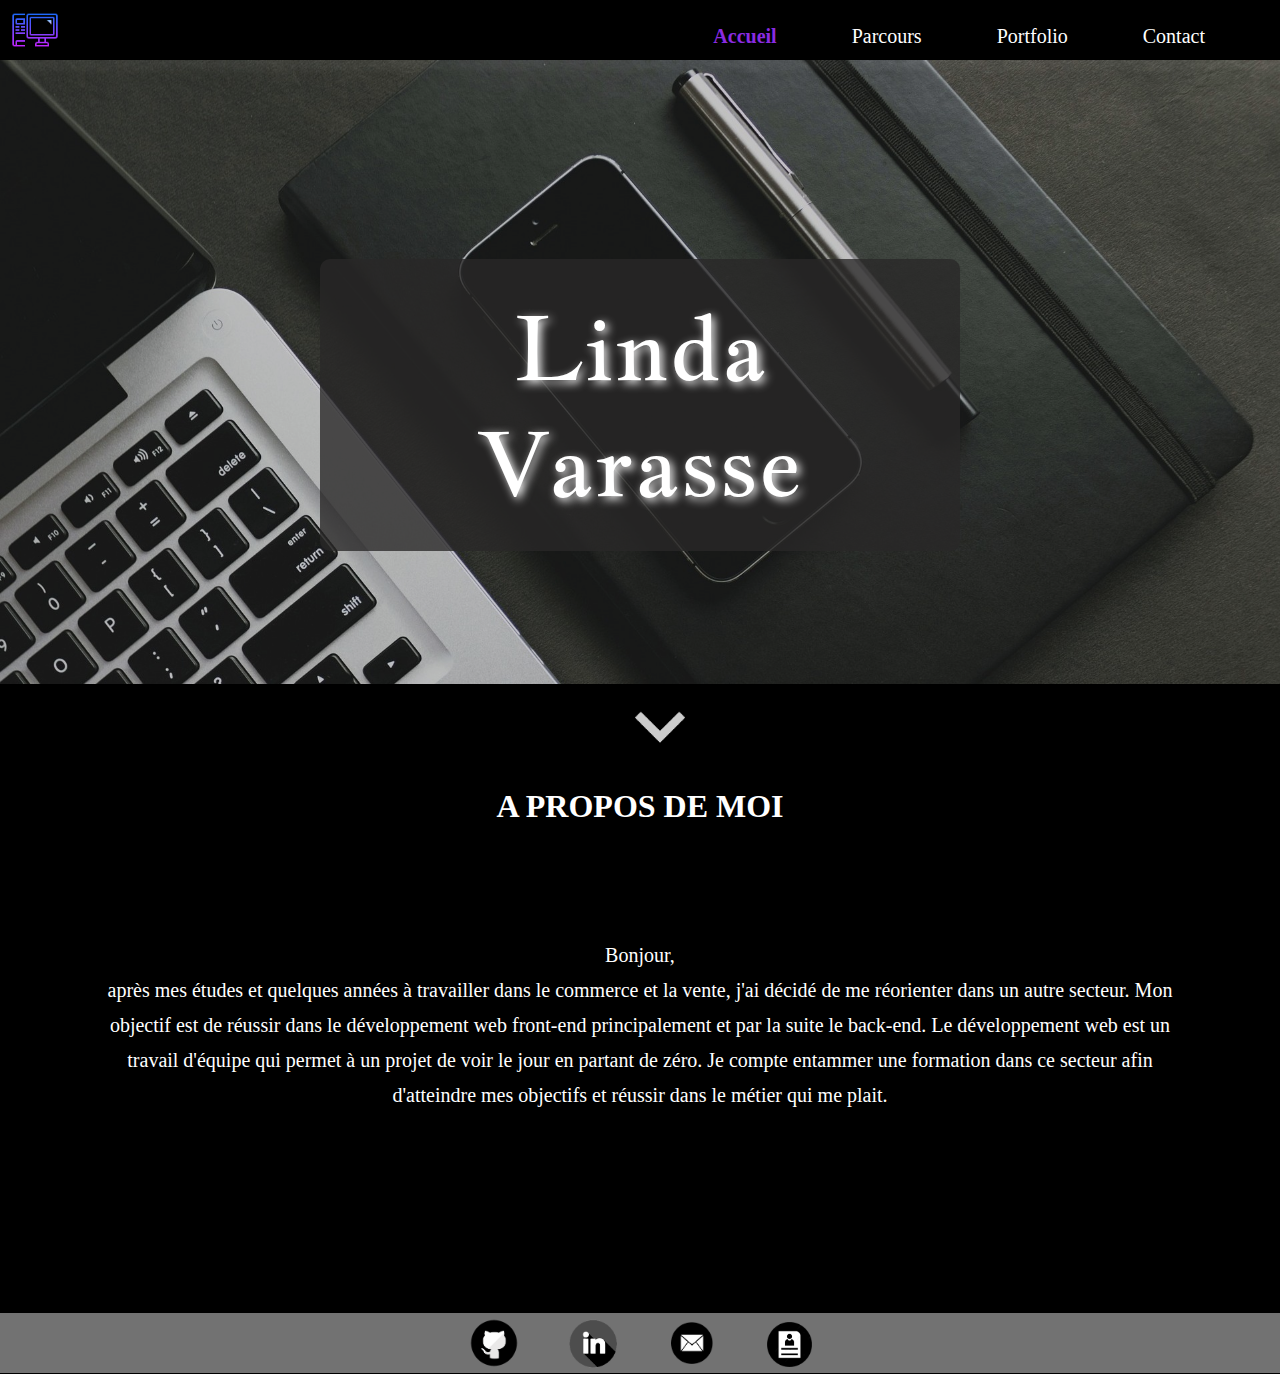
<file: index.html>
<!DOCTYPE html>
<html lang="fr">
<head>
    <meta charset="UTF-8">
    <meta http-equiv="X-UA-Compatible" content="IE=edge">
    <meta name="viewport" content="width=device-width, initial-scale=1.0">
    <link rel="stylesheet" href="index.css">
    <link href="https://fonts.googleapis.com/css2?family=Jacques+Francois&display=swap" rel="stylesheet">
    <link rel="shortcut icon" type="image/png" href="image/logo2.png"/>
    <title>Accueil</title>
</head>
<body>
    <header>
        <nav class="Navbar">
            <img src="image/logo.png" alt="logo">
            <div class="menu">
                <ul>
                    <li class="Accueil"> <a href="#">Accueil</a></li>
                    <li class="Parcours"><a href="Parcours.html">Parcours</a></li>
                    <li class="Portfolio"><a href="">Portfolio</a></li>
                    <li class="Contact"><a href="Contact.html">Contact</a></li>
                </ul>
            </div>
            <img src="image/menu-hamburger.png" alt="menu-hamburger" class="menu_hamburger">
        </nav>
    </header>
    <section>
        <div class="box">
            <img src="image/Accueil1.jpg" alt="image d'acceuil">
            <div class="arrow">
                <img src="image/arrow.png" alt="flèche pour descendre">
            </div>
            <div class="nom">
                <h1>Linda Varasse</h1>
            </div>
        </div> 
    </section>
    <section>
        <div class="box2">
            <h2>A propos de moi</h2>
            <p>Bonjour, <br> après mes études et quelques années à travailler dans le commerce et la vente, j'ai décidé de me réorienter dans un autre secteur. Mon objectif est de réussir dans le développement web front-end principalement et par la suite le back-end. Le développement web est un travail d'équipe qui permet à un projet de voir le jour en partant de zéro. Je compte entammer une formation dans ce secteur afin d'atteindre mes objectifs et réussir dans le métier qui me plait. 
            </p>
        </div>
    </section>
    <footer>
            <div class="contact">
                <div class="github">
                    <a href="https://github.com/Linda-Varasse" ><img src="image/logo_github.png" alt="logo github"></a>
                </div>
                <div class="linkedin">
                    <a href="https://www.linkedin.com/in/linda-varasse-054348182/"> <img src="image/linkedin.png" alt="logo linkedin"></a>
                </div>
                <div class="mail">
                    <a href="mailto:Linda.varasse@outlook.fr"><img src="image/logo_mail.png" alt="logo mail"></a>
                </div>
                <div class="formation">
                    <a href="image/Linda Varasse - CV .pdf" target="_blank"><img src="image/formation.png" alt="logo formation"></a>
                </div>
            </div>
    </footer>
</body>
<script>
    const menuHamburger = document.querySelector(".menu_hamburger")
    const navLinks = document.querySelector(".menu")

    menuHamburger.addEventListener('click',()=>{
    navLinks.classList.toggle('mobile-menu')
    })
 </script>
 <script>
    const btn = document.querySelector('.arrow');

btn.addEventListener('click', () => {

    window.scrollTo({
        top: 1000,
        left: 0,
        behavior: "smooth"
    })

})
 </script>
</html>
</file>
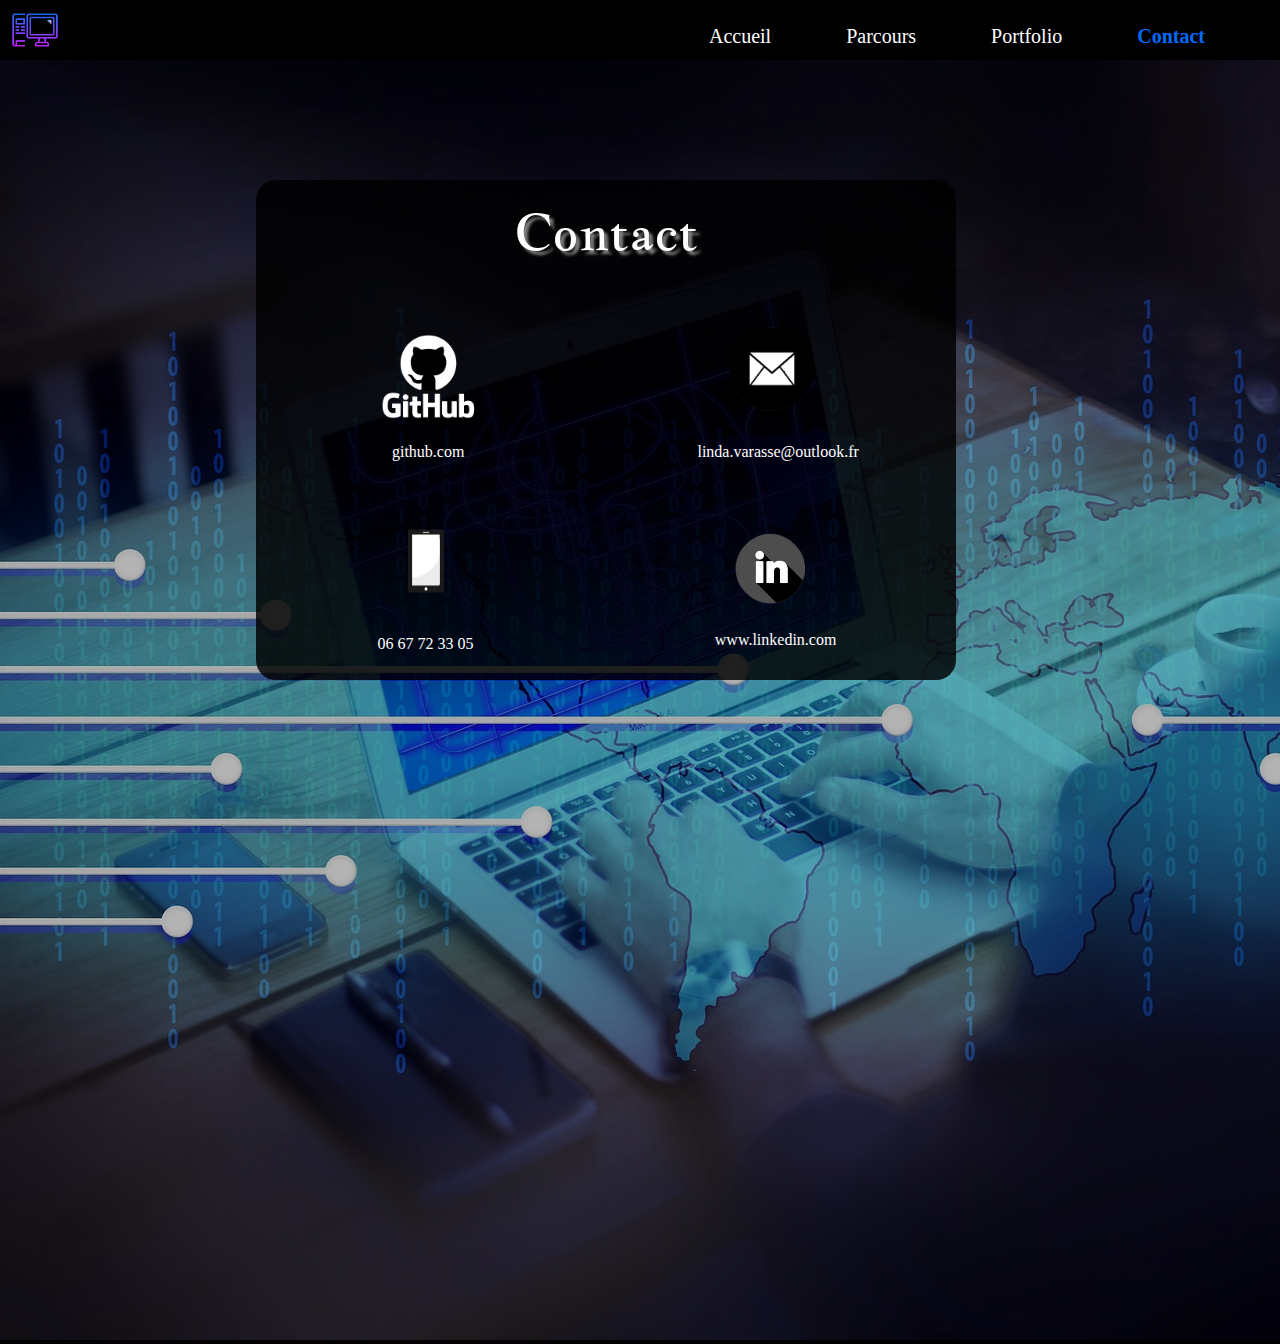
<file: Contact.html>
<!DOCTYPE html>
<html lang="fr">
<head>
    <meta charset="UTF-8">
    <meta http-equiv="X-UA-Compatible" content="IE=edge">
    <meta name="viewport" content="width=device-width, initial-scale=1.0">
    <link rel="stylesheet" href="Contact/Contact.css">
    <link href="https://fonts.googleapis.com/css2?family=Jacques+Francois&display=swap" rel="stylesheet">
    <link rel="shortcut icon" type="image/png" href="image/logo2.png"/>
    <title>Contact</title>
</head>
<body>
    <header>
        <nav class="Navbar">
            <img src="image/logo.png" alt="logo">
            <div class="menu">
                <ul>
                    <li class="Accueil"> <a href="index.html">Accueil</a></li>
                    <li class="Parcours"><a href="Parcours.html">Parcours</a></li>
                    <li class="Portfolio"><a href="">Portfolio</a></li>
                    <li class="Contact"><a href="Contact.html">Contact</a></li>
                </ul>
            </div>
            <img src="image/menu-hamburger.png" alt="menu-hamburger" class="menu_hamburger">
        </nav>
    </header>
    <div class="background">
        <img src="image/Background 4.jpg" alt="Background">
    </div>
    <section>
        <div class="box">
            <div class="titre">
                <h1>Contact</h1>
            </div>
            <div class="box2">
                <div class="github">
                    <a href="https://github.com/Linda-Varasse" target="_blank">
                        <img src="image/Github.png" alt="logo github"> 
                        <p>github.com</p>
                    </a>
                <div class="mail">
                    <a href="mailto:Linda.varasse@outlook.fr" target="_blank">
                        <img src="image/logo_mail.png" alt="logo mail">
                        <p>linda.varasse@outlook.fr</p>
                    </a>
                </div>
            </div>
                 <div class="box3">
                    <div class="tel">
                        <a href="tel:+33667723305">
                        <img src="image/logo_tel.png" alt="logo telephone">
                        <p>06 67 72 33 05</p>
                        </a>
                    </div>
                    <div class="linkedin">
                        <a href="https://www.linkedin.com/in/linda-varasse-054348182/" target="_blank">
                        <img src="image/linkedin.png" alt="logo linkedin">
                        <p>www.linkedin.com</p>
                        </a>
                    </div>
                </div>
            </div>
        </div>
    </section>
</body>
<script>
    const menuHamburger = document.querySelector(".menu_hamburger")
    const navLinks = document.querySelector(".menu")

    menuHamburger.addEventListener('click',()=>{
    navLinks.classList.toggle('mobile-menu')
    })
 </script>
</html>
</file>
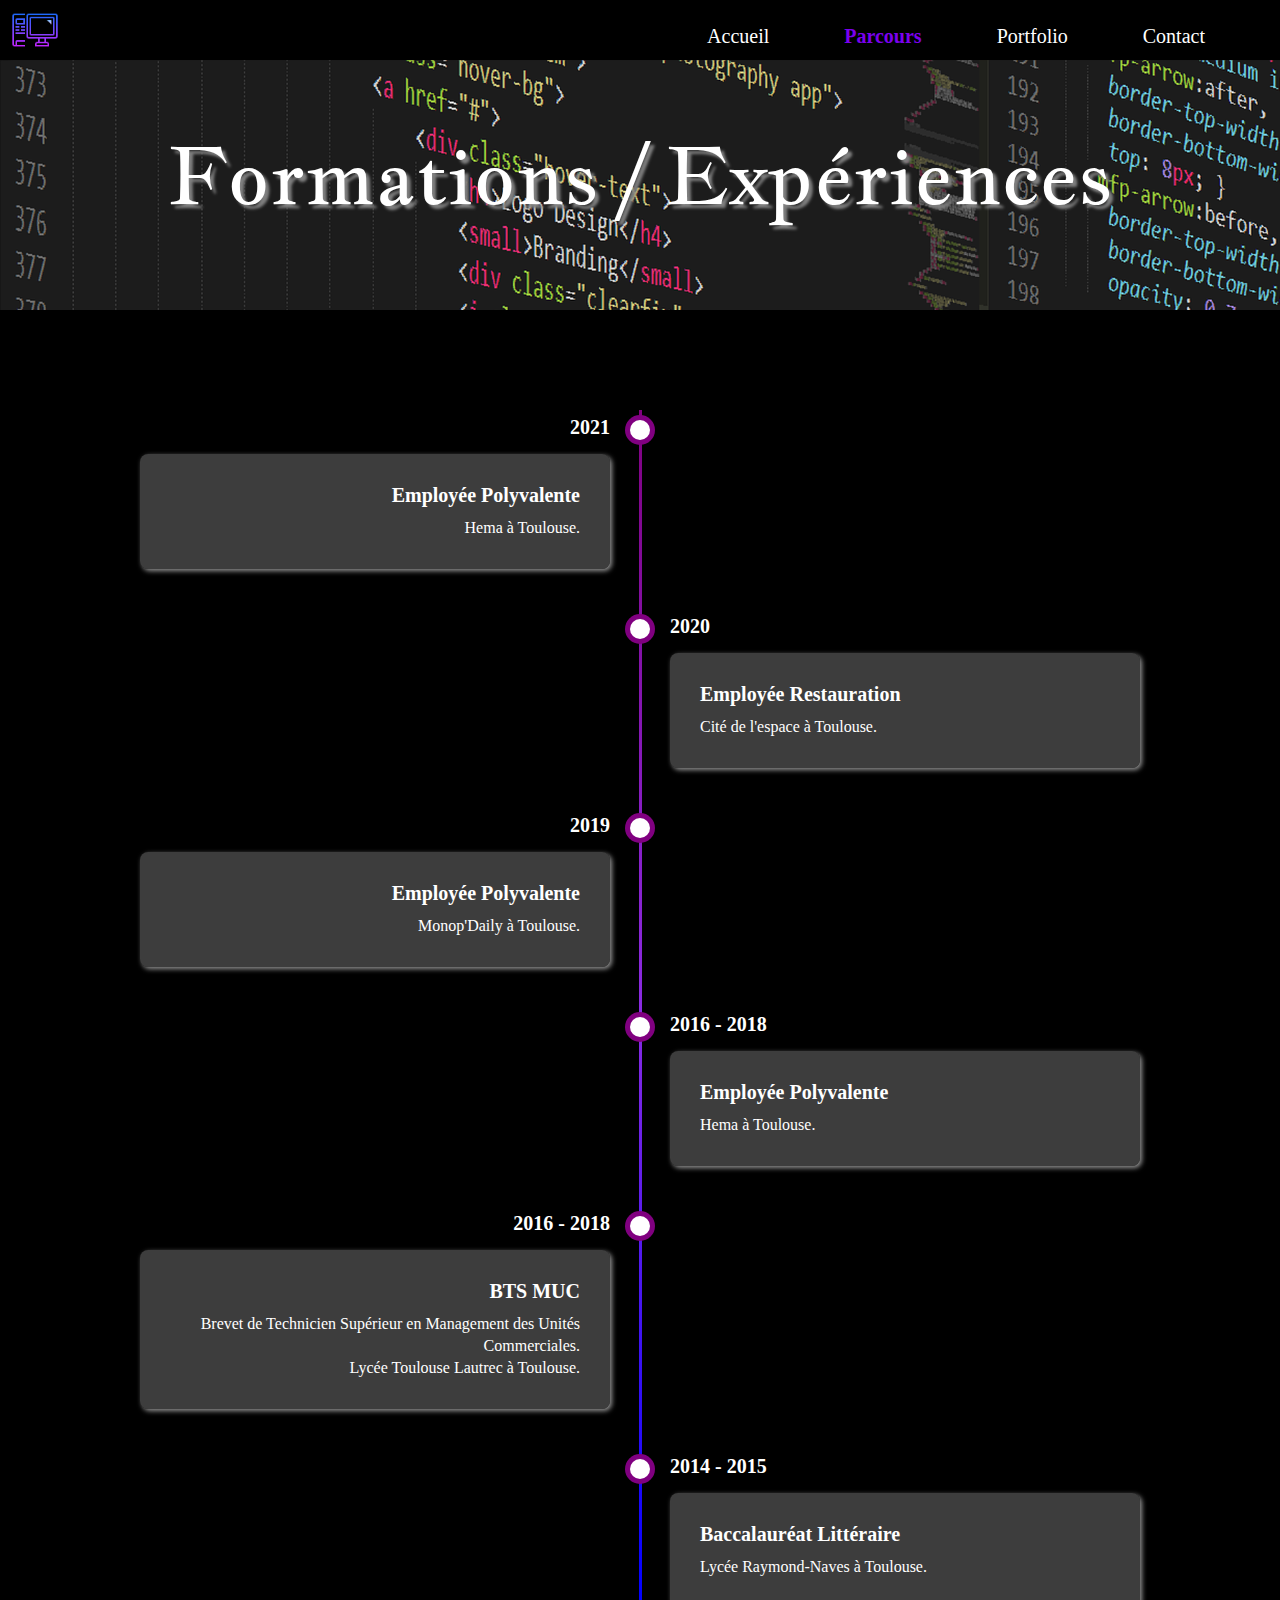
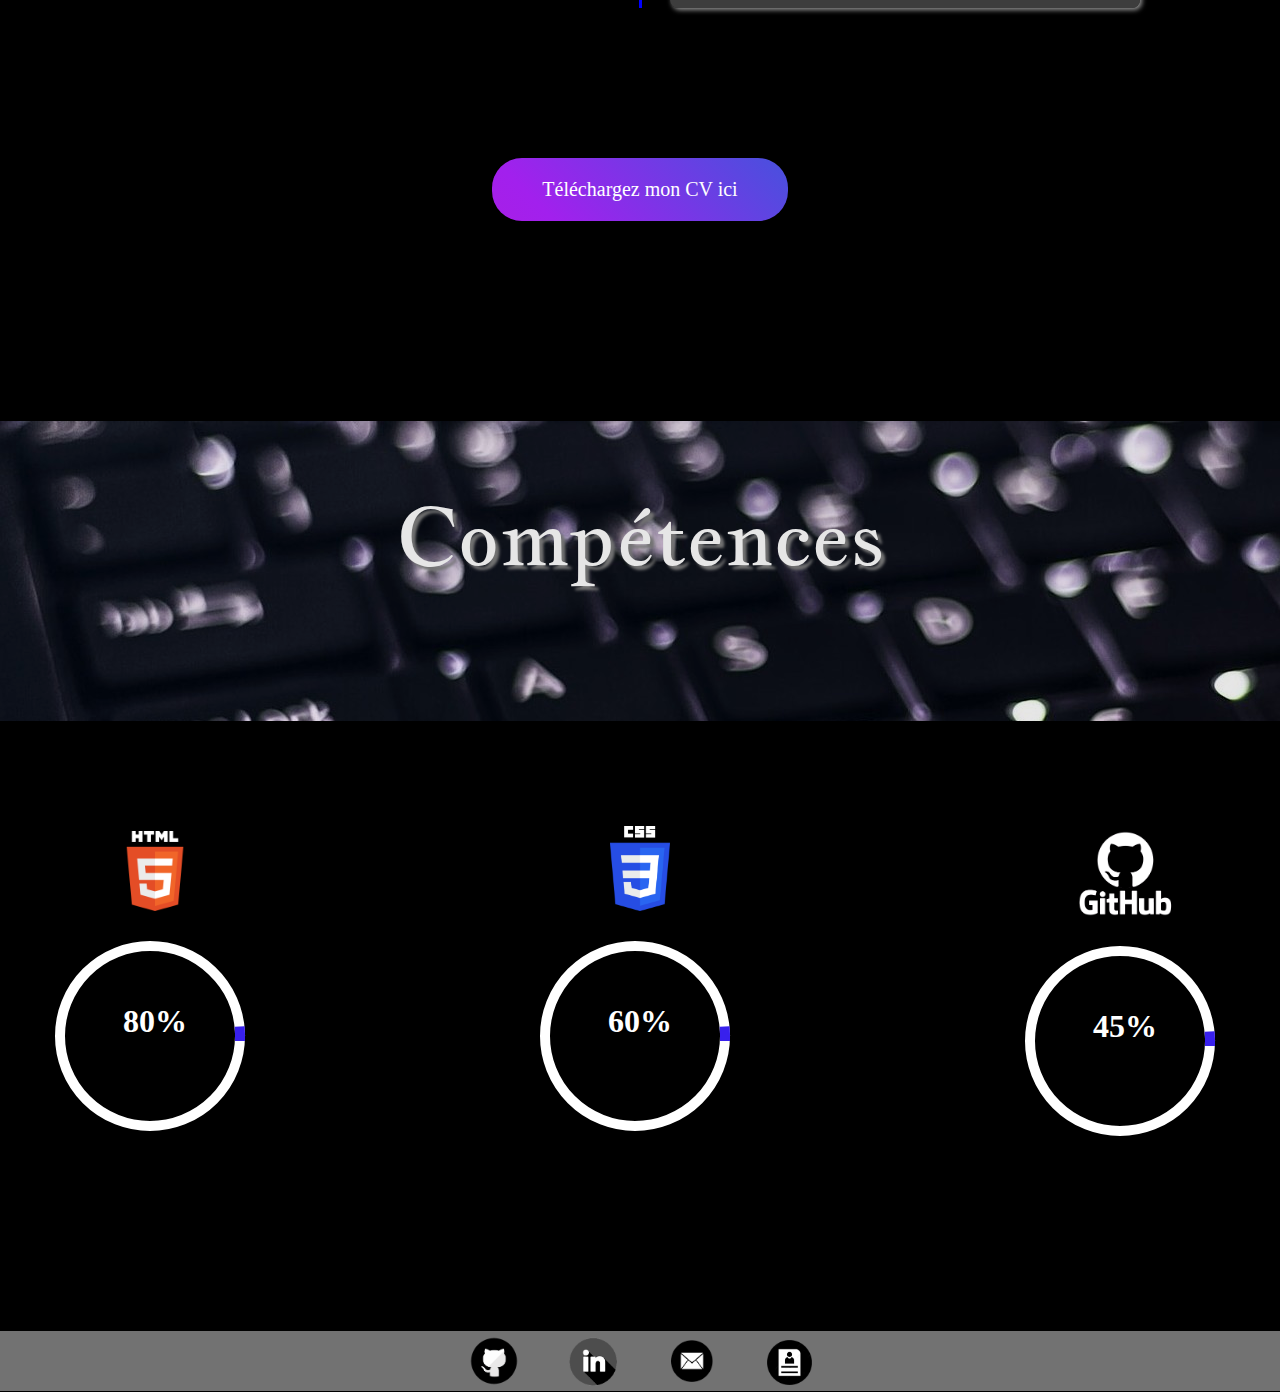
<file: Parcours.html>
<!DOCTYPE html>
<html lang="fr">
<head>
    <meta charset="UTF-8">
    <meta http-equiv="X-UA-Compatible" content="IE=edge">
    <meta name="viewport" content="width=device-width, initial-scale=1.0">
    <link rel="stylesheet" href="Parcours/Parcours.css">
    <link href="https://fonts.googleapis.com/css2?family=Jacques+Francois&display=swap" rel="stylesheet">
    <link rel="shortcut icon" type="image/png" href="image/logo2.png"/>
    <title>Parcours</title>
</head>
<body>
    <header>
        <nav class="Navbar">
            <img src="image/logo.png" alt="logo">
            <div class="menu">
                <ul>
                    <li class="Accueil"> <a href="index.html">Accueil</a></li>
                    <li class="Parcours"><a href="Parcours.html">Parcours</a></li>
                    <li class="Portfolio"><a href="">Portfolio</a></li>
                    <li class="Contact"><a href="Contact.html">Contact</a></li>
                </ul>
            </div>
            <img src="image/menu-hamburger.png" alt="menu-hamburger" class="menu_hamburger">
        </nav>
    </header>
    <section>
       <div class="box">
            <h2>Formations / Expériences</h2>
       </div>
    </section>
    <section class="timeline-section">
        <div class="timeline-items">
            <div class="timeline-item">
                <div class="timeline-dot"></div>
                <div class="timeline-dot2"></div>
                <div class="timeline-date">2021</div>
                <div class="timeline-content">
                    <h3>Employée Polyvalente</h3>
                    <p>Hema à Toulouse.</p>
                </div>
            </div>
            <div class="timeline-item">
                <div class="timeline-dot"></div>
                <div class="timeline-dot2"></div>
                <div class="timeline-date">2020</div>
                <div class="timeline-content">
                    <h3>Employée Restauration</h3>
                    <p>Cité de l'espace à Toulouse. </p>
                </div>
            </div>
            <div class="timeline-item">
                <div class="timeline-dot"></div>
                <div class="timeline-dot2"></div>
                <div class="timeline-date">2019</div>
                <div class="timeline-content">
                    <h3>Employée Polyvalente</h3>
                    <p>Monop'Daily à Toulouse. </p>
                </div>
            </div>
            <div class="timeline-item">
                <div class="timeline-dot"></div>
                <div class="timeline-dot2"></div>
                <div class="timeline-date">2016 - 2018</div>
                <div class="timeline-content">
                    <h3>Employée Polyvalente </h3>
                    <p>Hema à Toulouse. </p>
                </div>
            </div>
            <div class="timeline-item">
                <div class="timeline-dot"></div>
                <div class="timeline-dot2"></div>
                <div class="timeline-date">2016 - 2018</div>
                <div class="timeline-content">
                    <h3>BTS MUC</h3>
                    <p>Brevet de Technicien Supérieur en Management des Unités Commerciales. <br>Lycée Toulouse Lautrec à Toulouse.</p>
                </div>
            </div>
            <div class="timeline-item">
                <div class="timeline-dot"></div>
                <div class="timeline-dot2"></div>
                <div class="timeline-date">2014 - 2015</div>
                <div class="timeline-content">
                    <h3>Baccalauréat Littéraire</h3>
                    <p>Lycée Raymond-Naves à Toulouse.</p>
                </div>
            </div>
        </div>
    </section> 
    <section>
        <div class="button">
            <div class="btn">
                <a href="image/Linda Varasse - CV .pdf" download="Linda-Varasse-CV" target="_blank"><p>Téléchargez mon CV ici</p></a>
            </div>
    </div>
    </section>
    <section>
        <div class="competences">
            <h2>Compétences</h2>
        </div>
    </section>
    <section>
        <div class="cercle-competence">
            <div class="cercle-html">
                <img class="l1" src="image/HTML.png" alt="logo html">
                <svg>
                    <circle cx="90px" cy="90px" r="90px"></circle>
                    <circle cx="90px" cy="90px" r="90px"></circle>
                </svg>
                <h4>80%</h4>
            </div>
            <div class="cercle-css">
                <img class="l2" src="image/CSS.png" alt="logo css">
                <svg>
                    <circle cx="90px" cy="90px" r="90px"></circle>
                    <circle cx="90px" cy="90px" r="90px"></circle>
                </svg>
                <h4>60%</h4>
            </div>
            <div class="cercle-github">
                <img class="l3" src="image/Github.png" alt="logo github">
                <svg>
                    <circle cx="90px" cy="90px" r="90px"></circle>
                    <circle cx="90px" cy="90px" r="90px"></circle>
                </svg>
                <h4>45%</h4>
            </div>
        </div>
    </section>
     <footer>
            <div class="contact">
                <div class="github">
                    <a href="https://github.com/Linda-Varasse"><img src="image/logo_github.png" alt="logo github"></a>
                </div>
                <div class="linkedin">
                    <a href="https://www.linkedin.com/in/linda-varasse-054348182/"> <img src="image/linkedin.png" alt="logo linkedin"></a>
                </div>
                <div class="mail">
                    <a href="mailto:Linda.varasse@outlook.fr"><img src="image/logo_mail.png" alt="logo mail"></a>
                </div>
                <div class="formation">
                    <a href="image/Linda Varasse - CV .pdf" target="_blank"><img src="image/formation.png" alt="logo formation"></a>
                </div>
            </div>
    </footer> 
</body>
<script>
    const menuHamburger = document.querySelector(".menu_hamburger")
    const navLinks = document.querySelector(".menu")

    menuHamburger.addEventListener('click',()=>{
    navLinks.classList.toggle('mobile-menu')
    })
 </script>
</html>
</file>
<file: index.css>
*{
    margin: 0;
}
body{
    background-color: black;
}
.Navbar img{
    position: absolute;
    height: 50px;
    width: 50px;
    margin: 5px;
    margin-left: 10px;
}
.Navbar{
    z-index: 1;
    height: 60px;
    width: 100%;
    background-color: black;
    box-shadow: 10px 10px 5px rgb(40, 40, 40);
}
.Navbar ul{
    display: flex;
    flex-direction: row;
    justify-content: flex-end;
}
.Navbar ul li{
    margin-top: 25px;
    margin-right: 75px;
    list-style: none;
    font-size: 20px;
}
.Navbar .Accueil a{
    color: blueviolet;
    pointer-events: none;
    font-weight: bold;
}
.Navbar ul li a{
    color: white;
    text-decoration: none;
}

.Navbar .Parcours a:hover{
    color: rgb(123, 0, 238);
    font-weight: bold;
}
.Navbar .Portfolio a:hover{
    color: rgb(40, 26, 196);
    font-weight: bold;
}
.Navbar .Contact a:hover{
    color: rgb(0, 106, 255);
    font-weight: bold;
}

.Navbar .menu_hamburger{
    width: 35px;
    position: absolute;
    right: 20px;
    display: none;
}
.box img{
    max-width: 100%;
    height: auto;
    position: relative;
    opacity: 0.8;
}
.nom{
    position: absolute;
    box-sizing: border-box;
    border-radius: 10px;
    background-color: rgba(41, 40, 40, 0.782);
    padding: 30px;
    display: flex;
    top: 45%;
    left: 50%;
    transform: translate(-50%, -50%);
}
.nom h1{
    text-align: center;
    font-size: 7vw;
    font-family: 'Jacques Francois', serif;
    font-weight: 100;
    color: white;
    text-shadow: 3px 3px 10px white;
}
.arrow{
    position: absolute;
    margin: 20px;
    top: 80%;
    left: 50%;
    transform: translate(-50%,-70%);
}
.arrow img{
    width: 50px;
    height: auto;
    cursor: pointer;
    transition: transform .5s;
}
.arrow img:hover{
    -ms-transform: scale(1.5); 
    -webkit-transform: scale(1.5); 
    transform: scale(1.5);
}
@media screen and (min-width:1550px) {
    .nom{
        position: absolute;
        box-sizing: border-box;
        border-radius: 10px;
        background-color: rgba(41, 40, 40, 0.782);
        padding: 30px;
        display: flex;
        top: 50%;
        left: 50%;
        transform: translate(-50%, -50%);
    }
    .arrow{
        position: absolute;
        margin: 20px;
        top: 80%;
        left: 50%;
        transform: translate(-50%,-70%);
    }
}
@media screen and (max-width: 1200px){
   .arrow{
    display: none;
   }
}

@media screen and (max-width: 950px){
    .Navbar .Accueil a{
        color: blueviolet;
        pointer-events: none;
        font-weight: bold;
    }
    .Navbar .menu{
         z-index: 1;
        position: absolute;
        background-color: rgba(58, 56, 56, 0.597);
        backdrop-filter: blur(4px);
        width: 100%;
        height: 100vh;
        display: flex;
        justify-content: center;
        align-items: center;
        margin-left: -100%;
        transition: all 1s ease;
    }
    .Navbar ul{
        display: flex;
        flex-direction: column;
    }
    .Navbar .menu_hamburger{
        display: block;
        z-index: inherit;
    }
    .Navbar ul li{
        margin: 30px 0px;
    }
    .Navbar ul li a{
        font-size: 25px;
    }
    .menu.mobile-menu{
        margin-left: 0px;
    }
    .nom{
        top: 30%;
        left: 50%;
    }
    .arrow{
        display: none;
       }
}

.box2{
    margin-top: 100px;
    display: flex;
    flex-direction: column;
    text-align: center;
}
.box2 h2{
    color: white;
    font-size: 2em;
    height: 50px;
    text-transform: uppercase;
}

.box2 p{
    color: white;
    font-size: 20px;
    padding:100px;
    line-height: 35px;
}
footer{
    width: 100%;
    height: 60px;
    background-color: rgba(132, 132, 132, 0.862);
    margin-top: 100px;
}
footer .contact{
    display: flex;
    justify-content: center;
    padding-top: 5px;
}
footer .contact .github img{
    width: 50px;
    height: auto;
    margin-right: 50px;
    transition: transform .5s;
}
footer .contact .linkedin img{
    width: 48px;
    height: auto;
    transition: transform .5s;
}
footer .contact .mail img{
    width: 50px;
    height: auto;
    margin-left: 50px;
    transition: transform .5s;
}
footer .contact .formation img{
    width: 45px;
    height: auto;
    padding-top: 4px;
    margin-left: 50px;
    transition: transform .5s;
}
footer img:hover{
    -ms-transform: scale(1.2); 
    -webkit-transform: scale(1.2); 
    transform: scale(1.2);
}
@media screen and (max-width: 600px){
    .Navbar .Accueil a{
        color: blueviolet;
        pointer-events: none;
        font-weight: bold;
    }
    .Navbar .menu{
         z-index: 1;
        position: absolute;
        background-color: rgba(58, 56, 56, 0.597);
        backdrop-filter: blur(4px);
        width: 100%;
        height: 100vh;
        display: flex;
        justify-content: center;
        align-items: center;
        margin-left: -100%;
        transition: all 1s ease;
    }
    .Navbar ul{
        display: flex;
        flex-direction: column;
    }
    .Navbar .menu_hamburger{
        display: block;
        z-index: inherit;
    }
    .Navbar ul li{
        margin: 30px 0px;
    }
    .Navbar ul li a{
        font-size: 25px;
    }
    .menu.mobile-menu{
        margin-left: 0px;
    }
    .nom{
        top: 20%;
    }
    .nom h1{
        font-size: 4vw;
    }
    .arrow{
        display: none;
    }
}
@media screen and (min-height:950px) {
    .box img{
        max-width: 100%;
        height: auto;
        position: relative;
        opacity: 0.8;
    }
    .nom{
        position: absolute;
        box-sizing: border-box;
        border-radius: 10px;
        background-color: rgba(41, 40, 40, 0.782);
        padding: 30px;
        display: flex;
        top: 25%;
        left: 50%;
        transform: translate(-50%, -50%);
    }
    .nom h1{
        text-align: center;
        font-size: 7vw;
        font-family: 'Jacques Francois', serif;
        font-weight: 100;
        color: white;
        text-shadow: 3px 3px 10px white;
    }
}
</file>
<file: Contact/Contact.css>
*{
    margin: 0;
    overflow: hidden;
}
.background{
    width: 100%;
    height: auto;
    opacity: 0.7;
}
body{
    height: 100%;
    background-color: black;
    overflow: hidden;
}
.Navbar img{
    position: absolute;
    height: 50px;
    width: 50px;
    margin: 5px;
    margin-left: 10px;
}
.Navbar{
    z-index: 1;
    height: 60px;
    width: 100%;
    background-color: black;
    box-shadow: 10px 10px 5px rgb(40, 40, 40);
}
.Navbar ul{
    display: flex;
    flex-direction: row;
    justify-content: flex-end;
}
.Navbar ul li{
    margin-top: 25px;
    margin-right: 75px;
    list-style: none;
    font-size: 20px;
}
.Navbar .Contact a{
    color: rgb(0, 106, 255);
    pointer-events: none;
    font-weight: bold;
}
.Navbar ul li a{
    color: white;
    text-decoration: none;
}

.Navbar .Parcours a:hover{
    color: rgb(123, 0, 238);
    font-weight: bold;
}
.Navbar .Portfolio a:hover{
    color: rgb(40, 26, 196);
    font-weight: bold;
}
.Navbar .Accueil a:hover{
    color: blueviolet;
    font-weight: bold;
}
.Navbar .menu_hamburger{
    width: 35px;
    position: absolute;
    right: 20px;
    display: none;
}
@media screen and (max-width: 800px){
    .Navbar .menu{
         z-index: 1;
        position: absolute;
        background-color: rgba(58, 56, 56, 0.597);
        backdrop-filter: blur(4px);
        width: 100%;
        height: 100vh;
        display: flex;
        justify-content: center;
        align-items: center;
        margin-left: -100%;
        transition: all 1s ease;
    }
    .Navbar ul{
        display: flex;
        flex-direction: column;
    }
    .Navbar .menu_hamburger{
        display: block;
        z-index: inherit;
    }
    .Navbar ul li{
        margin: 30px 0px;
    }
    .Navbar ul li a{
        font-size: 25px;
    }
    .menu.mobile-menu{
        margin-left: 0px;
    }
    .nom{
        top: 30%;
        left: 50%;
    }
}
.box{
    width:700px;
    height: 500px;
    background-color: rgba(0, 0, 0, 0.823);
    border-radius: 20px;
    position: absolute;
    top: 20%;
    left: 40%;
}
.titre h1{
    top: 0%;
    text-shadow: 4px 4px 3px grey;
    color: white;
    display: flex;
    justify-content: center;
    padding-top: 20px;
    font-size: 50px;
    font-family: 'Jacques Francois', serif;
    font-weight: 200;
}
.box2{
    margin-top: 40px;
}
.github{
    display: flex;
    justify-content: space-around;
}
.github img{
    width: 150px;
    height: auto;
    transition: all 1s ease;
    padding-top: 30px;
}

.mail img{
    width: 100px;
    height: auto;
    transition: all 1s ease;
    padding-left: 25px;
    padding-top: 15px;
}

.tel img{
    width: 100px;
    height: auto;
    transition: all 1s ease;
}
.linkedin img{
    padding-top: 20px;
    width: 70px;
    height: auto;
    transition: all 1s ease;
    padding-left: 20px;
}

.box3{
    margin-bottom: 30px;
    margin-top: 50px;
    display: flex;
    justify-content: space-around;
}
.box img:hover{
    -ms-transform: scale(1.2); 
    -webkit-transform: scale(1.2); 
    transform: scale(1.2);
}
.box a{
    text-decoration: none;
    color: white;
}
.box p {
    padding-top: 20px;
    display: flex;
    justify-content: center;
    vertical-align: top;
}
@media screen and (max-width:1300px) {
    .box{
    width:700px;
    height: 500px;
    background-color: rgba(0, 0, 0, 0.823);
    border-radius: 20px;
    position: absolute;
    top: 20%;
    left: 20%;
    }
    body{
        overflow-x: hidden;
        overflow-y: hidden;
    }
}
@media  screen and (max-width:900px) {
    .box{
        width:500px;
        height: 500px;
        background-color: rgba(0, 0, 0, 0.823);
        border-radius: 20px;
        position: absolute;
        top: 20%;
        left: 20%;
        }
    .box2{
            margin-top: 40px;
        }
    .github{
            display: flex;
            justify-content: space-between;
            padding-left: 40px;
            padding-right: 40px;
        }
    .box3{
            margin-bottom: 30px;
            margin-top: 50px;
            display: flex;
            justify-content: space-between;
            padding-left: 60px;
            padding-right: 40px;
        }
    body{
            overflow-x: hidden;
            overflow-y: hidden;
    }
}
@media screen and (max-width:650px) {
    .box{
        width:500px;
        height: 500px;
        background-color: rgba(0, 0, 0, 0.823);
        border-radius: 20px;
        position: absolute;
        top: 20%;
        left: 5%;
        }
    .box2{
            margin-top: 40px;
        }
    .github{
            display: flex;
            justify-content: space-between;
            padding-left: 40px;
            padding-right: 40px;
        }
    .box3{
            margin-bottom: 30px;
            margin-top: 50px;
            display: flex;
            justify-content: space-between;
            padding-left: 60px;
            padding-right: 40px;
        }
        body{
            overflow-x: hidden;
            overflow-y: hidden;
        }
    
}
@media screen and (max-width:550px) {
    .body{
        overflow-y: hidden;
    }
    .box{
        width:350px;
        height: 500px;
        background-color: rgba(0, 0, 0, 0.823);
        border-radius: 20px;
        position: absolute;
        top: 20%;
        left: 5%;
        }
    .box2{
            margin-top: 40px;
        }
    .github{
            display: flex;
            justify-content: space-between;
            padding-left: 25px;
            padding-right: 30px;
        }
    .box3{
            margin-bottom: 30px;
            margin-top: 50px;
            display: flex;
            justify-content: space-between;
            padding-left: 50px;
            padding-right:50px;
        }
        .box p{
            display: none;
        }
        body{
            height: auto;
            overflow-x: hidden;
            overflow-y: hidden;
        }
}
</file>
<file: Parcours/Parcours.css>
*{
    margin: 0;
}
body{
    background-color: black;
    height: 100%;
}
/**Navbar**/
.Navbar img{
    position: absolute;
    height: 50px;
    width: 50px;
    margin: 5px;
    margin-left: 10px;
}
.Navbar{
    z-index: 1;
    height: 60px;
    width: 100%;
    background-color: black;
    box-shadow: 10px 10px 5px rgb(40, 40, 40);
}
.Navbar ul{
    display: flex;
    flex-direction: row;
    justify-content: flex-end;
}
.Navbar ul li{
    margin-top: 25px;
    margin-right: 75px;
    list-style: none;
    font-size: 20px;
}
.Navbar .Parcours a{
    color:  rgb(123, 0, 238);
    font-weight: bold;
    pointer-events: none;
}
.Navbar ul li a{
    color: white;
    text-decoration: none;
}

.Navbar .Contact a:hover{
    color: rgb(0, 106, 255);
    font-weight: bold;
}
.Navbar .Portfolio a:hover{
    color: rgb(40, 26, 196);
    font-weight: bold;
}
.Navbar .Accueil a:hover{
    color: blueviolet;
    font-weight: bold;
}
.Navbar .menu_hamburger{
    width: 35px;
    position: absolute;
    right: 20px;
    display: none;
}
/**responsive**/
@media screen and (max-width: 800px){
    .Navbar .menu{
         z-index: 1;
        position: absolute;
        background-color: rgba(58, 56, 56, 0.597);
        backdrop-filter: blur(4px);
        width: 100%;
        height: 100vh;
        display: flex;
        justify-content: center;
        align-items: center;
        margin-left: -100%;
        transition: all 1s ease;
    }
    .Navbar ul{
        display: flex;
        flex-direction: column;
    }
    .Navbar .menu_hamburger{
        display: block;
        z-index: inherit;
    }
    .Navbar ul li{
        margin: 30px 0px;
    }
    .Navbar ul li a{
        font-size: 25px;
    }
    .menu.mobile-menu{
        margin-left: 0px;
    }

}
/**Expériences et formations**/
.box {
    height: 250px;
    width: 100%;
    background-repeat: no-repeat;
    background-image: url("../image/Formation3.png");
}   
.box h2{
    color: white;
    font-size: 5em;
    font-family: 'Jacques Francois', serif;
    text-shadow: 4px 4px 3px grey;
    display: flex;
    justify-content: center;
    padding-top: 5%;
    font-weight: 200;
}
/** Responsive**/
@media screen and (max-width:950px) {
    .box h2{
        font-size: 50px;
    }
}
@media screen and (max-width:600px) {
    .box h2{
        display: flex;
        justify-content: center;
        text-align: center;
        padding-top: 10%;
    }
}
/** Timeline**/
.timeline-section{
    box-sizing: border-box;
    background-color: rgb(0, 0, 0);
    min-height: 100vh;
    padding: 100px 15px;
}
.timeline-items{
    max-width: 1000px;
    margin: auto;
    display: flex;
    flex-wrap: wrap;
    position: relative;
}
.timeline-items::before{
    content: '';
    position: absolute;
    width: 3px;
    height: 100%;
    /*background-color: purple;*/
    background: linear-gradient(purple, blueviolet, blue);
    left: calc(50% - 1px);
}
.timeline-item{
    margin-bottom: 40px;
    width: 100%;
    position: relative;
}
.timeline-item:last-child{
    margin-bottom: 0;
}
.timeline-item:nth-child(odd){
    padding-right: calc(50% + 30px);
    text-align: right;
}
.timeline-item:nth-child(even){
    padding-left: calc(50% + 30px);
}
.timeline-dot{
    height: 30px;
    width: 30px;
    background-color: purple;
    position: absolute;
    left: calc(50% - 15px);
    border-radius: 50%;
    top: 5px;
}
.timeline-dot2{
    height: 20px;
    width: 20px;
    background-color: rgb(255, 255, 255);
    position: absolute;
    left: calc(50% - 10px);
    border-radius: 50%;
    top: 10px;
}
.timeline-date{
    font-size: 20px;
    color: white;
    margin: 6px 0 15px;
    font-weight: 700;
}
.timeline-content{
    background-color: rgba(96, 96, 96, 0.633);
    box-shadow: 2px 2px 5px rgb(149, 149, 149);
    padding: 30px;
    border-radius: 8px;
}
.timeline-content h3{
    font-size: 20px;
    color: white;
    margin: 0 0 10px;
    text-transform: capitalize;
}
.timeline-content p{
    color: white;
    font-size: 16px;
    line-height: 22px;
}
/** Reponsive**/
@media screen and (max-width: 800px) {
    .timeline-items::before{
        left: 14px;
    }
    .timeline-item:nth-child(odd){
        padding-right: 0;
        text-align: left;
    }
    .timeline-item:nth-child(odd),
    .timeline-item:nth-child(even){
        padding-left: 37px;
    }    
    .timeline-dot{
        left: 0;
    }
    .timeline-dot2{
        left: 5px;
    }
}
/** bouton**/
.button{
    display: flex;
    justify-content: center;
    margin-top: 50px;
}
.btn a {
    text-decoration: none;
    color: white;
}
.btn p{
    color: white;
    font-size: 20px;
}
.btn {
    border: 0;
    background: transparent;
    position: relative;
    overflow: hidden;
    padding: 20px 50px;
    border-radius: 30px;
    cursor: pointer;
    box-shadow: 0px -0px 0px 0px rgba(143, 64, 248, .5), 0px 0px 0px 0px rgba(39, 200, 255, .5);
    transition: all .2s;
}
.btn::after{
    content: '';
    width:400px;
    height: 400px;
    background: linear-gradient(225deg, #2762d8 0%, #a220ed 50%, #bd1ac8 100%);
    position: absolute;
    top: -50px;
    left: -50px;
    z-index: -1;
    transition: all .5s;
}

.btn:hover::after{
    transform: rotate(150deg);
}
.btn:hover{
    transform: translate(0, -6px);
    box-shadow: 10px -10px 25px 0 rgba(143, 64,248,0.25), -10px 10px 25px 0px rgba(39,200,255,0.25);
}
@media screen and (max-width:800px) {
    .btn:hover::after{
        transform: rotate(100deg);
    }
}

/** Compétences**/

.competences{
    margin-top: 200px;
    background-image: url("../image/compétences.jpg");
    width: 100%;
    height: 300px;
    opacity: 0.9;
}
.competences h2{
    font-size: 5em;
    font-family: 'Jacques Francois', serif;
    color: white;
    font-weight: 200;
    text-shadow: 4px 4px 3px grey;
    display: flex;
    justify-content: center;
    padding-top: 5%;
}

/** Responsive**/
@media screen and (max-width:950px) {
    .competences{
        display: flex;
        align-items: center;
        justify-content: center;
    }
    .competences h2{
        font-size: 50px;
    }
}
/** cercle**/
.cercle-competence{
    width: 100%;
    height: auto;
    display: flex;
    justify-content: space-between;
    flex-wrap: wrap;
}
.cercle-html{
    position: relative;
    margin-left: 5px;
    margin-top: 100px;
    display: flex;
    flex-direction: column;
    width: 300px;
    align-items: center;
    height: 400px;
    min-width: 250px ;
}
.cercle-html img{
    padding-top: 10px;
    width: 80px;
    height: auto;
}
.cercle-html h4{
    position: absolute;
    color: #ffffff;
    font-size: 2em;
    font-weight: bold;
    top: 50%;
    left: 50%;
    transform: translate(-50%, -50%);
}
.cercle-css{
    margin-top: 100px;
    display: flex;
    flex-direction: column;
    align-items: center;
    width: 300px;
    min-width: 250px;
    height: 400px;
    position: relative;
}

.cercle-css img{
    padding-top: 5px;
    width: 60px;
    height: auto;
}
.cercle-css h4{
    position: absolute;
    color: #ffffff;
    font-size: 2em;
    font-weight: bold;
    top: 50%;
    left: 50%;
    transform: translate(-50%, -50%);
}
.cercle-github{
    margin-right: 5px;
    padding-top: 10px;
    height: 400px;
    margin-top: 100px;
    display: flex;
    flex-direction: column;
    align-items: center;
    width: 300px;
    min-width: 250px;
    position: relative;
}
.cercle-github img{
    width: 150px;
    height: auto;
}
.cercle-github h4{
    position: absolute;
    color: #ffffff;
    font-size: 2em;
    font-weight: bold;
    top: 50%;
    left: 50%;
    transform: translate(-50%, -50%);
}


svg{
    height: 200px;
    width: 200px;
    padding: 30px;
}
svg circle{
    fill: none;
    transform: translate(5px,5px);
    stroke: #3820ed;
    stroke-width: 10px;
    stroke-dasharray: 560;
    stroke-dashoffset: 560;
    stroke-linecap: square;
}


.cercle-html svg circle:nth-child(1){
    stroke: rgb(255, 255, 255);
    stroke-dashoffset: 0;
}
.cercle-html svg circle:nth-child(2){
    animation: circle-1 3s forwards;
}
@keyframes circle-1{
    to{stroke-dashoffset:112;
    }
}

.cercle-css svg circle:nth-child(1){
    stroke: rgb(255, 255, 255);
    stroke-dashoffset: 0;
}
.cercle-css svg circle:nth-child(2){
    animation: circle-2 3s forwards;
}
@keyframes circle-2 {
    to{stroke-dashoffset:224;
    }
}
 
.cercle-github svg circle:nth-child(1){
    stroke: rgb(255, 255, 255);
    stroke-dashoffset: 0;
}
.cercle-github svg circle:nth-child(2){
    animation: circle-3 3s forwards;
}
@keyframes circle-3{
    to{stroke-dashoffset:308;
    }
}
 /** Responsive**/
@media screen and (max-width: 915px) {
    .cercle-github{
        width: 100%;
        display: flex;
        justify-content: center;
    }
    .cercle-github h4{
        position: absolute;
        color: #ffffff;
        font-size: 2em;
        font-weight: bold;
        top: 60%;
        left: 50%;
        transform: translate(-50%, -60%);
    }
}
@media screen and (max-width: 615px) {
    .cercle-github{
        width: 100%;
        display: flex;
        justify-content: center;
    }
    .cercle-css{
        width: 100%;
        display: flex;
        justify-content: center;
    }
    .cercle-html{
        width: 100%;
        display: flex;
        justify-content: center;
    }
    .cercle-css h4{
        position: absolute;
        color: #ffffff;
        font-size: 2em;
        font-weight: bold;
        top: 60%;
        left: 50%;
        transform: translate(-50%, -60%);
    }
    .cercle-html h4{
        position: absolute;
        color: #ffffff;
        font-size: 2em;
        font-weight: bold;
        top: 60%;
        left: 50%;
        transform: translate(-50%, -60%);
    }
}
/** Pieds de page**/
footer{
    width: 100%;
    height: 60px;
    background-color: rgba(132, 132, 132, 0.862);
    margin-top: 100px;
}
footer .contact{
    display: flex;
    justify-content: center;
    padding-top: 5px;
}
footer .contact .github img{
    width: 50px;
    height: auto;
    margin-right: 50px;
    transition: transform .5s;
}
footer .contact .linkedin img{
    width: 48px;
    height: auto;
    transition: transform .5s;
}
footer .contact .mail img{
    width: 50px;
    height: auto;
    margin-left: 50px;
    transition: transform .5s;
}
footer .contact .formation img{
    width: 45px;
    height: auto;
    padding-top: 4px;
    margin-left: 50px;
    transition: transform .5s;
}
footer img:hover{
    -ms-transform: scale(1.2); 
    -webkit-transform: scale(1.2); 
    transform: scale(1.2);
}
</file>
